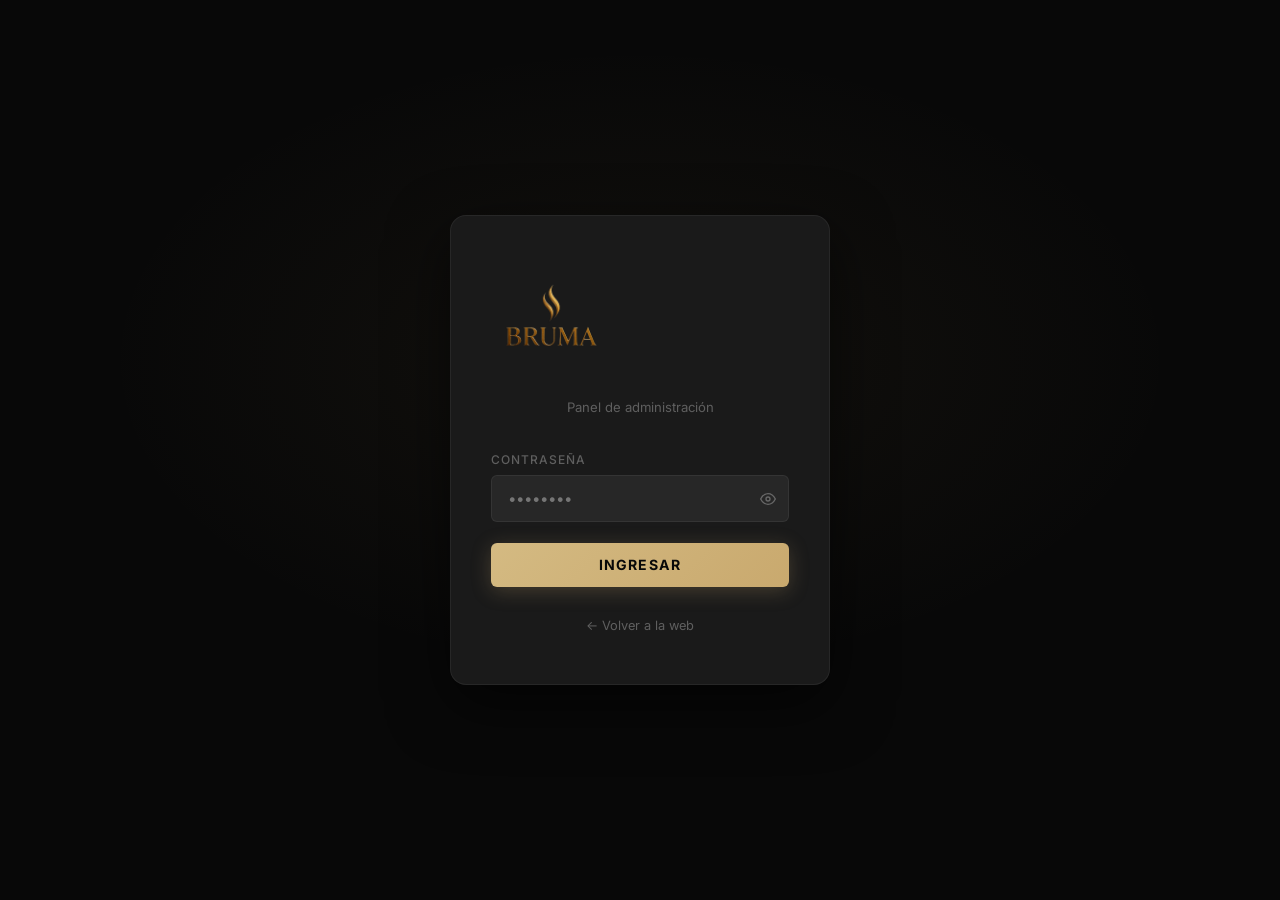
<file: admin.html>
<!DOCTYPE html>
<html lang="es">
<head>
  <meta charset="UTF-8" />
  <meta name="viewport" content="width=device-width, initial-scale=1.0" />
  <meta name="robots" content="noindex, nofollow" />
  <title>Admin — Bruma</title>
  <link rel="preconnect" href="https://fonts.googleapis.com" />
  <link rel="preconnect" href="https://fonts.gstatic.com" crossorigin />
  <link href="https://fonts.googleapis.com/css2?family=Playfair+Display:wght@400;600&family=Inter:wght@300;400;500;600&display=swap" rel="stylesheet" />
  <link rel="stylesheet" href="admin.css?v=20260711c" />
</head>
<body>

  <!-- ==================== LOGIN ==================== -->
  <div class="login-screen" id="loginScreen">
    <div class="login-card">
      <img src="img/logo.png" alt="Bruma" class="login-logo-img" />
      <p class="login-sub">Panel de administración</p>

      <div class="login-form">
        <div class="login-field">
          <label for="password">Contraseña</label>
          <div class="password-wrap">
            <input type="password" id="password" placeholder="••••••••" autocomplete="current-password" />
            <button type="button" class="toggle-pw" id="togglePassword" aria-label="Ver contraseña">
              <svg id="iconShow" width="16" height="16" viewBox="0 0 24 24" fill="none" stroke="currentColor" stroke-width="2"><path d="M1 12s4-8 11-8 11 8 11 8-4 8-11 8-11-8-11-8z"/><circle cx="12" cy="12" r="3"/></svg>
              <svg id="iconHide" width="16" height="16" viewBox="0 0 24 24" fill="none" stroke="currentColor" stroke-width="2" style="display:none"><path d="M17.94 17.94A10.07 10.07 0 0112 20c-7 0-11-8-11-8a18.45 18.45 0 015.06-5.94"/><path d="M9.9 4.24A9.12 9.12 0 0112 4c7 0 11 8 11 8a18.5 18.5 0 01-2.16 3.19"/><line x1="1" y1="1" x2="23" y2="23"/></svg>
            </button>
          </div>
        </div>
        <p class="login-error" id="loginError" style="display:none">Contraseña incorrecta</p>
        <button class="btn-ingresar" id="btnIngresar">Ingresar</button>
      </div>

      <a href="index.html" class="login-back">← Volver a la web</a>
    </div>
  </div>


  <!-- ==================== PANEL ADMIN ==================== -->
  <div class="admin-wrap" id="adminPanel" style="display:none">

    <!-- Sidebar -->
    <aside class="admin-sidebar" id="adminSidebar">
      <div class="sidebar-header">
        <div class="sidebar-logo">
          <img src="img/logo.png" alt="Bruma" class="sidebar-logo-img" />
        </div>
        <button class="sidebar-close" id="sidebarClose" aria-label="Cerrar menú">✕</button>
      </div>

      <nav class="sidebar-nav">
        <button class="tab" data-tab="productos" aria-selected="true">
          <svg viewBox="0 0 24 24" fill="none" stroke="currentColor" stroke-width="1.8"><path d="M21 16V8a2 2 0 00-1-1.73l-7-4a2 2 0 00-2 0l-7 4A2 2 0 003 8v8a2 2 0 001 1.73l7 4a2 2 0 002 0l7-4A2 2 0 0021 16z"/></svg>
          Productos
        </button>
        <button class="tab" data-tab="consultas">
          <svg viewBox="0 0 24 24" fill="none" stroke="currentColor" stroke-width="1.8"><path d="M21 15a2 2 0 01-2 2H7l-4 4V5a2 2 0 012-2h14a2 2 0 012 2z"/></svg>
          Consultas <span class="tab-badge" id="consultasBadge" style="display:none"></span>
        </button>
        <button class="tab" data-tab="config">
          <svg viewBox="0 0 24 24" fill="none" stroke="currentColor" stroke-width="1.8"><circle cx="12" cy="12" r="3"/><path d="M19.07 4.93l-1.41 1.41M18.36 19.07l-1.41-1.41M4.93 19.07l1.41-1.41M5.64 4.93l1.41 1.41M21 12h-2M5 12H3M12 21v-2M12 5V3"/></svg>
          Configuración
        </button>
      </nav>

      <div class="sidebar-footer">
        <a href="index.html" class="sidebar-link" target="_blank">
          <svg viewBox="0 0 24 24" fill="none" stroke="currentColor" stroke-width="2" width="15" height="15"><path d="M18 13v6a2 2 0 01-2 2H5a2 2 0 01-2-2V8a2 2 0 012-2h6"/><polyline points="15 3 21 3 21 9"/><line x1="10" y1="14" x2="21" y2="3"/></svg>
          Ver web
        </a>
        <button class="btn-logout" id="btnLogout">
          <svg viewBox="0 0 24 24" fill="none" stroke="currentColor" stroke-width="2" width="15" height="15"><path d="M9 21H5a2 2 0 01-2-2V5a2 2 0 012-2h4"/><polyline points="16 17 21 12 16 7"/><line x1="21" y1="12" x2="9" y2="12"/></svg>
          Cerrar sesión
        </button>
      </div>
    </aside>

    <!-- Main content -->
    <main class="admin-main">

      <!-- Topbar -->
      <div class="admin-topbar">
        <button class="menu-toggle" id="menuToggle" aria-label="Menú">
          <svg viewBox="0 0 24 24" fill="none" stroke="currentColor" stroke-width="2" width="20" height="20"><line x1="3" y1="6" x2="21" y2="6"/><line x1="3" y1="12" x2="21" y2="12"/><line x1="3" y1="18" x2="21" y2="18"/></svg>
        </button>
        <h2 class="topbar-title" id="topbarTitle">Productos</h2>
        <button class="btn-guardar" id="btnGuardar">
          <svg viewBox="0 0 24 24" fill="none" stroke="currentColor" stroke-width="2" width="16" height="16"><path d="M19 21H5a2 2 0 01-2-2V5a2 2 0 012-2h11l5 5v11a2 2 0 01-2 2z"/><polyline points="17 21 17 13 7 13 7 21"/><polyline points="7 3 7 8 15 8"/></svg>
          Guardar cambios
        </button>
      </div>

      <!-- ── TAB: PRODUCTOS ── -->
      <section class="tab-content active" id="tab-productos">
        <div id="productosAdmin"></div>
      </section>

      <!-- ── TAB: CONSULTAS ── -->
      <section class="tab-content" id="tab-consultas">
        <div id="consultasAdmin"></div>
      </section>

      <!-- ── TAB: CONFIGURACIÓN ── -->
      <section class="tab-content" id="tab-config">
        <div class="section-intro">
          <h3>Configuración general</h3>
          <p>Estos datos se usan en toda la web automáticamente. Guardá los cambios cuando termines.</p>
        </div>

        <div class="config-grid">
          <div class="config-card">
            <h4>WhatsApp</h4>
            <div class="admin-field">
              <label>Número (con código de país, sin + ni espacios)</label>
              <input type="text" id="cfgWhatsapp" placeholder="Ej: 5491155667788" />
              <small>Para Argentina: 549 + código de área + número (sin el 0 ni el 15)</small>
            </div>
          </div>
          <div class="config-card">
            <h4>Email de contacto</h4>
            <div class="admin-field">
              <input type="email" id="cfgEmail" placeholder="info@perfumeria.com.ar" />
            </div>
          </div>
          <div class="config-card">
            <h4>Dirección / Ubicación</h4>
            <div class="admin-field">
              <input type="text" id="cfgDireccion" placeholder="Ej: Buenos Aires, Argentina" />
            </div>
          </div>
          <div class="config-card">
            <h4>Instagram</h4>
            <div class="admin-field">
              <input type="url" id="cfgInstagram" placeholder="https://www.instagram.com/tuperfumeria" />
            </div>
          </div>
          <div class="config-card config-card--full">
            <h4>Cambiar contraseña admin</h4>
            <div class="admin-field">
              <label>Nueva contraseña (mínimo 6 caracteres)</label>
              <input type="password" id="cfgPassword" placeholder="Nueva contraseña" autocomplete="new-password" />
            </div>
            <button class="btn-cfg-pw" id="btnCfgPassword">Cambiar contraseña</button>
          </div>
          <div class="config-card config-card--full" id="migracionCard" hidden>
            <h4>Migrar datos de este navegador</h4>
            <p style="font-size:0.85rem;color:var(--white-60);margin-bottom:0.8rem">
              Detectamos <strong id="migracionCantidad">0</strong> productos cargados antes de tener servidor propio,
              guardados solo en este navegador. Migralos una vez para que queden guardados en el servidor y se vean
              para todos los visitantes.
            </p>
            <button class="btn-cfg-pw" id="btnMigrar">Migrar ahora</button>
          </div>
        </div>
      </section>

    </main>
  </div>

  <!-- Toast -->
  <div class="toast" id="toast" hidden>
    <svg viewBox="0 0 24 24" fill="none" stroke="currentColor" stroke-width="2.5" width="16" height="16"><polyline points="20 6 9 17 4 12"/></svg>
    ¡Guardado exitosamente!
  </div>

  <script src="admin.js"></script>
</body>
</html>
</file>
<file: admin.css>
/* ============================================================
   Bruma — admin.css
   Dashboard oscuro y premium
   ============================================================ */

:root {
  --noir:        #080808;
  --noir-1:      #0f0f0f;
  --noir-2:      #1a1a1a;
  --noir-3:      #242424;
  --noir-4:      #2e2e2e;
  --gold:        #c9a96e;
  --gold-bright: #d4ba82;
  --gold-dim:    #8a6f45;
  --gold-glow:   rgba(201,169,110,0.12);
  --white:       #ffffff;
  --white-80:    rgba(255,255,255,0.80);
  --white-60:    rgba(255,255,255,0.60);
  --white-30:    rgba(255,255,255,0.30);
  --white-10:    rgba(255,255,255,0.06);
  --border:      rgba(201,169,110,0.18);
  --border-s:    rgba(255,255,255,0.06);
  --green:       #4caf50;
  --red:         #e05a4a;
  --font-serif:  'Playfair Display', Georgia, serif;
  --font-sans:   'Inter', system-ui, sans-serif;
  --ease:        cubic-bezier(0.25, 0.46, 0.45, 0.94);
  --dur:         0.3s;
  --radius:      10px;
  --radius-sm:   6px;
  --sidebar-w:   240px;
}

*, *::before, *::after { box-sizing: border-box; margin: 0; padding: 0; }
html { -webkit-font-smoothing: antialiased; }
body {
  background: var(--noir);
  color: var(--white-80);
  font-family: var(--font-sans);
  font-size: 0.9rem;
  line-height: 1.6;
}
button { font-family: inherit; cursor: pointer; border: none; background: none; }
input, select, textarea { font-family: inherit; }
a { color: inherit; text-decoration: none; }
img { display: block; max-width: 100%; }

/* ── LOGIN ────────────────────────────────────────────────── */
.login-screen {
  min-height: 100vh;
  display: flex;
  align-items: center;
  justify-content: center;
  padding: 2rem;
  background: var(--noir);
  background-image: radial-gradient(ellipse 60% 50% at 50% 40%, rgba(201,169,110,0.06) 0%, transparent 70%);
}
.login-card {
  background: var(--noir-2);
  border: 1px solid var(--border-s);
  border-radius: 16px;
  padding: 3rem 2.5rem;
  width: 100%;
  max-width: 380px;
  text-align: center;
  box-shadow: 0 20px 60px rgba(0,0,0,0.6);
}
.login-logo-img {
  width: 120px;
  height: auto;
  margin-bottom: 0.8rem;
}
.login-sub { font-size: 0.82rem; color: var(--white-30); margin-bottom: 2rem; }
.login-form { display: flex; flex-direction: column; gap: 0.9rem; }
.login-field { text-align: left; }
.login-field label {
  display: block;
  font-size: 0.75rem;
  font-weight: 500;
  letter-spacing: 0.08em;
  text-transform: uppercase;
  color: var(--white-30);
  margin-bottom: 0.4rem;
}
.password-wrap { position: relative; }
.password-wrap input {
  width: 100%;
  padding: 0.8rem 2.8rem 0.8rem 1rem;
  background: var(--white-10);
  border: 1px solid var(--border-s);
  border-radius: var(--radius-sm);
  color: var(--white);
  font-size: 0.95rem;
  outline: none;
  transition: border-color var(--dur);
}
.password-wrap input:focus { border-color: var(--gold); }
.toggle-pw {
  position: absolute;
  right: 0.8rem;
  top: 50%;
  transform: translateY(-50%);
  color: var(--white-30);
  transition: color var(--dur);
  display: flex;
  align-items: center;
}
.toggle-pw:hover { color: var(--white-80); }
.login-error {
  font-size: 0.78rem;
  color: var(--red);
  text-align: center;
}
.btn-ingresar {
  width: 100%;
  padding: 0.85rem;
  background: linear-gradient(135deg, var(--gold-bright) 0%, var(--gold) 100%);
  color: var(--noir);
  border: none;
  border-radius: var(--radius-sm);
  font-size: 0.88rem;
  font-weight: 700;
  letter-spacing: 0.08em;
  text-transform: uppercase;
  cursor: pointer;
  transition: opacity var(--dur), transform var(--dur) var(--ease), box-shadow var(--dur);
  box-shadow: 0 4px 20px rgba(201,169,110,0.25);
  margin-top: 0.4rem;
}
.btn-ingresar:hover { opacity: 0.9; transform: translateY(-1px); box-shadow: 0 6px 28px rgba(201,169,110,0.35); }
.login-back {
  display: inline-block;
  margin-top: 1.8rem;
  font-size: 0.8rem;
  color: var(--white-30);
  transition: color var(--dur);
}
.login-back:hover { color: var(--white-60); }

/* ── LAYOUT ───────────────────────────────────────────────── */
.admin-wrap {
  display: flex;
  min-height: 100vh;
}

/* Sidebar */
.admin-sidebar {
  width: var(--sidebar-w);
  background: var(--noir-1);
  border-right: 1px solid var(--border-s);
  display: flex;
  flex-direction: column;
  position: fixed;
  top: 0; left: 0; bottom: 0;
  z-index: 200;
  transition: transform 0.35s var(--ease);
}
.sidebar-header {
  position: relative;
  padding: 1.4rem 1.2rem;
  border-bottom: 1px solid var(--border-s);
  display: flex;
  align-items: center;
  justify-content: center;
}
.sidebar-logo {
  display: flex;
  align-items: center;
  justify-content: center;
}
.sidebar-logo-img {
  height: 84px;
  width: auto;
}
.sidebar-close { display: none; position: absolute; top: 1rem; right: 1rem; color: var(--white-30); font-size: 1.1rem; padding: 0.2rem; }
.sidebar-close:hover { color: var(--white); }

.sidebar-nav { flex: 1; padding: 1rem 0.75rem; display: flex; flex-direction: column; gap: 0.25rem; }
.tab {
  display: flex;
  align-items: center;
  gap: 0.7rem;
  width: 100%;
  padding: 0.7rem 0.9rem;
  border-radius: var(--radius-sm);
  font-size: 0.85rem;
  color: var(--white-60);
  transition: background var(--dur), color var(--dur);
  text-align: left;
  cursor: pointer;
}
.tab svg { width: 16px; height: 16px; flex-shrink: 0; }
.tab:hover { background: var(--white-10); color: var(--white-80); }
.tab.active { background: var(--gold-glow); color: var(--gold); border: 1px solid var(--border); }

.sidebar-footer {
  padding: 1rem 0.75rem;
  border-top: 1px solid var(--border-s);
  display: flex;
  flex-direction: column;
  gap: 0.3rem;
}
.sidebar-link {
  display: flex;
  align-items: center;
  gap: 0.6rem;
  padding: 0.6rem 0.9rem;
  border-radius: var(--radius-sm);
  font-size: 0.82rem;
  color: var(--white-30);
  transition: color var(--dur), background var(--dur);
}
.sidebar-link:hover { color: var(--white-80); background: var(--white-10); }
.btn-logout {
  display: flex;
  align-items: center;
  gap: 0.6rem;
  width: 100%;
  padding: 0.6rem 0.9rem;
  border-radius: var(--radius-sm);
  font-size: 0.82rem;
  color: var(--white-30);
  transition: color var(--dur), background var(--dur);
  text-align: left;
  cursor: pointer;
}
.btn-logout:hover { color: var(--red); background: rgba(224,90,74,0.08); }

/* Main */
.admin-main {
  margin-left: var(--sidebar-w);
  flex: 1;
  display: flex;
  flex-direction: column;
  min-height: 100vh;
  background: var(--noir);
}

/* Topbar */
.admin-topbar {
  display: flex;
  align-items: center;
  gap: 1rem;
  padding: 1rem 1.8rem;
  background: var(--noir-1);
  border-bottom: 1px solid var(--border-s);
  position: sticky;
  top: 0;
  z-index: 100;
}
.menu-toggle { display: none; color: var(--white-60); }
.menu-toggle:hover { color: var(--white); }
.topbar-title {
  flex: 1;
  font-family: var(--font-serif);
  font-size: 1.1rem;
  font-weight: 600;
  color: var(--white);
}
.btn-guardar {
  display: flex;
  align-items: center;
  gap: 0.5rem;
  padding: 0.65rem 1.4rem;
  background: linear-gradient(135deg, var(--gold-bright) 0%, var(--gold) 100%);
  color: var(--noir);
  border: none;
  border-radius: var(--radius-sm);
  font-size: 0.82rem;
  font-weight: 700;
  letter-spacing: 0.06em;
  cursor: pointer;
  transition: opacity var(--dur), box-shadow var(--dur), transform var(--dur) var(--ease);
  box-shadow: 0 3px 14px rgba(201,169,110,0.2);
  white-space: nowrap;
}
.btn-guardar:hover { opacity: 0.9; box-shadow: 0 5px 20px rgba(201,169,110,0.3); transform: translateY(-1px); }

/* Tab content */
.tab-content { display: none; padding: 1.8rem; }
.tab-content.active { display: block; }

/* ── PRODUCTOS ADMIN ──────────────────────────────────────── */
.prod-admin-topbar {
  display: flex;
  align-items: center;
  gap: 1rem;
  margin-bottom: 1.5rem;
  flex-wrap: wrap;
}
.btn-add-prod {
  display: flex;
  align-items: center;
  gap: 0.4rem;
  padding: 0.7rem 1.4rem;
  background: var(--gold-glow);
  border: 1px solid var(--border);
  border-radius: var(--radius-sm);
  color: var(--gold);
  font-size: 0.85rem;
  font-weight: 600;
  letter-spacing: 0.05em;
  cursor: pointer;
  transition: all var(--dur) var(--ease);
}
.btn-add-prod:hover {
  background: linear-gradient(135deg, var(--gold-bright) 0%, var(--gold) 100%);
  border-color: var(--gold);
  color: var(--noir);
}

/* Product form */
.prod-form {
  background: var(--noir-2);
  border: 1px solid var(--border);
  border-radius: var(--radius);
  padding: 1.5rem;
  margin-bottom: 1.5rem;
  animation: slideDown 0.3s var(--ease);
}
@keyframes slideDown {
  from { opacity: 0; transform: translateY(-12px); }
  to   { opacity: 1; transform: translateY(0); }
}
.prod-form-title {
  font-size: 0.85rem;
  font-weight: 600;
  color: var(--gold);
  letter-spacing: 0.08em;
  text-transform: uppercase;
  margin-bottom: 1.2rem;
  padding-bottom: 0.8rem;
  border-bottom: 1px solid var(--border-s);
}
.prod-form-grid {
  display: grid;
  grid-template-columns: 1fr 1fr;
  gap: 1rem;
}
.prod-form-desc  { grid-column: 1 / -1; }
.prod-form-img   { grid-column: 1 / -1; }

.prod-form-btns {
  display: flex;
  gap: 0.6rem;
  margin-top: 1.2rem;
  padding-top: 1rem;
  border-top: 1px solid var(--border-s);
}
.prod-form-error {
  margin-top: 0.6rem;
  font-size: 0.78rem;
  color: var(--red);
}

.btn-primary-sm {
  padding: 0.6rem 1.4rem;
  background: linear-gradient(135deg, var(--gold-bright) 0%, var(--gold) 100%);
  color: var(--noir);
  border: none;
  border-radius: var(--radius-sm);
  font-size: 0.82rem;
  font-weight: 700;
  cursor: pointer;
  transition: opacity var(--dur);
}
.btn-primary-sm:hover { opacity: 0.88; }
.btn-ghost-sm {
  padding: 0.6rem 1.2rem;
  background: transparent;
  color: var(--white-60);
  border: 1px solid var(--border-s);
  border-radius: var(--radius-sm);
  font-size: 0.82rem;
  cursor: pointer;
  transition: all var(--dur);
}
.btn-ghost-sm:hover { border-color: var(--border); color: var(--white-80); }

/* Product list */
.prod-admin-list { display: flex; flex-direction: column; gap: 0.6rem; }
.prod-admin-empty {
  padding: 3rem;
  text-align: center;
  color: var(--white-30);
  font-size: 0.9rem;
  background: var(--white-10);
  border: 1px dashed var(--border-s);
  border-radius: var(--radius);
}
.prod-admin-row {
  display: flex;
  align-items: center;
  gap: 1rem;
  padding: 1rem;
  background: var(--noir-2);
  border: 1px solid var(--border-s);
  border-radius: var(--radius-sm);
  transition: border-color var(--dur);
}
.prod-admin-row:hover { border-color: var(--border); }
.prod-admin-thumb {
  width: 52px; height: 52px;
  border-radius: var(--radius-sm);
  object-fit: cover;
  border: 1px solid var(--border-s);
  flex-shrink: 0;
}
.prod-admin-thumb--empty {
  background: var(--white-10);
  display: flex;
  align-items: center;
  justify-content: center;
}
.prod-admin-info {
  flex: 1;
  min-width: 0;
  display: flex;
  flex-direction: column;
  gap: 0.2rem;
}
.prod-admin-info strong {
  font-size: 0.9rem;
  color: var(--white);
  white-space: nowrap;
  overflow: hidden;
  text-overflow: ellipsis;
}
.prod-admin-cat-tag {
  display: inline-block;
  font-size: 0.65rem;
  font-weight: 600;
  text-transform: uppercase;
  letter-spacing: 0.1em;
  color: var(--gold);
  background: var(--gold-glow);
  border: 1px solid var(--border);
  border-radius: 4px;
  padding: 0.1rem 0.4rem;
  width: fit-content;
}
.prod-admin-info span {
  font-size: 0.8rem;
  color: var(--white-60);
}
.prod-admin-info small {
  font-size: 0.75rem;
  color: var(--white-30);
  white-space: nowrap;
  overflow: hidden;
  text-overflow: ellipsis;
}
.prod-admin-actions {
  display: flex;
  gap: 0.4rem;
  flex-shrink: 0;
}
.btn-edit-prod {
  padding: 0.4rem 0.9rem;
  background: var(--white-10);
  border: 1px solid var(--border-s);
  border-radius: var(--radius-sm);
  color: var(--white-60);
  font-size: 0.78rem;
  cursor: pointer;
  transition: all var(--dur);
}
.btn-edit-prod:hover { border-color: var(--gold); color: var(--gold); background: var(--gold-glow); }
.btn-del-prod {
  padding: 0.4rem 0.8rem;
  background: transparent;
  border: 1px solid transparent;
  border-radius: var(--radius-sm);
  color: var(--white-30);
  font-size: 0.78rem;
  cursor: pointer;
  transition: all var(--dur);
}
.btn-del-prod:hover { border-color: rgba(224,90,74,0.35); color: var(--red); background: rgba(224,90,74,0.08); }

/* Preview image in form */
.pf-preview {
  width: 80px; height: 80px;
  border-radius: var(--radius-sm);
  object-fit: cover;
  border: 1px solid var(--border-s);
  margin-top: 0.5rem;
}

/* ── ADMIN FIELDS ─────────────────────────────────────────── */
.admin-field {
  display: flex;
  flex-direction: column;
  gap: 0.4rem;
}
.admin-field label {
  font-size: 0.72rem;
  font-weight: 500;
  letter-spacing: 0.08em;
  text-transform: uppercase;
  color: var(--white-30);
}
.admin-field small {
  font-size: 0.72rem;
  color: var(--white-30);
  margin-top: 0.15rem;
}
.pf-checks {
  display: flex;
  gap: 1rem;
  align-items: center;
  padding: 0.5rem 0;
}
.pf-check-label {
  display: flex;
  align-items: center;
  gap: 0.4rem;
  font-size: 0.88rem;
  color: var(--white-80);
  cursor: pointer;
  text-transform: none;
  letter-spacing: 0;
}
.pf-check-label input[type="checkbox"] {
  accent-color: var(--gold);
  width: 15px;
  height: 15px;
  cursor: pointer;
}
.admin-field input,
.admin-field select,
.admin-field textarea {
  background: var(--white-10);
  border: 1px solid var(--border-s);
  border-radius: var(--radius-sm);
  padding: 0.7rem 0.9rem;
  color: var(--white);
  font-size: 0.88rem;
  outline: none;
  transition: border-color var(--dur), background var(--dur);
  resize: vertical;
}
.admin-field input::placeholder,
.admin-field textarea::placeholder { color: var(--white-30); }
.admin-field input:focus,
.admin-field select:focus,
.admin-field textarea:focus { border-color: var(--gold); background: rgba(255,255,255,0.05); }
.admin-field input[type="file"] {
  padding: 0.5rem 0.6rem;
  cursor: pointer;
  font-size: 0.8rem;
  color: var(--white-60);
}
.admin-field select {
  background-color: var(--noir-2);
  appearance: none;
  -webkit-appearance: none;
  background-image: url("data:image/svg+xml,%3Csvg xmlns='http://www.w3.org/2000/svg' width='10' height='6' fill='none'%3E%3Cpath d='M1 1l4 4 4-4' stroke='%23c9a96e' stroke-width='1.4' stroke-linecap='round' stroke-linejoin='round'/%3E%3C/svg%3E");
  background-repeat: no-repeat;
  background-position: right 0.8rem center;
  padding-right: 2rem;
  cursor: pointer;
}
.admin-field select option { background: var(--noir-2); }

/* ── SECCIONES (imágenes) ──────────────────────────────────── */
.section-intro { margin-bottom: 1.5rem; }
.section-intro h3 {
  font-family: var(--font-serif);
  font-size: 1.05rem;
  font-weight: 600;
  color: var(--white);
  margin-bottom: 0.4rem;
}
.section-intro p { font-size: 0.82rem; color: var(--white-60); }

.admin-cards-grid {
  display: grid;
  grid-template-columns: repeat(auto-fill, minmax(280px, 1fr));
  gap: 1.2rem;
}
.admin-card {
  background: var(--noir-2);
  border: 1px solid var(--border-s);
  border-radius: var(--radius);
  overflow: hidden;
  transition: border-color var(--dur);
}
.admin-card:hover { border-color: var(--border); }
.admin-card-preview {
  aspect-ratio: 16/9;
  background: var(--noir-3);
  overflow: hidden;
  position: relative;
}
.admin-card-preview img {
  width: 100%; height: 100%;
  object-fit: cover;
}
.admin-card-preview .no-img {
  position: absolute;
  inset: 0;
  display: flex;
  align-items: center;
  justify-content: center;
  color: var(--white-30);
  font-size: 0.8rem;
  letter-spacing: 0.08em;
}
.admin-card-body { padding: 1.2rem; display: flex; flex-direction: column; gap: 0.8rem; }
.admin-card-title {
  font-size: 0.82rem;
  font-weight: 600;
  color: var(--white-80);
  letter-spacing: 0.06em;
  text-transform: uppercase;
}
.btn-remove {
  padding: 0.4rem 0.8rem;
  background: transparent;
  border: 1px solid var(--border-s);
  border-radius: var(--radius-sm);
  color: var(--white-30);
  font-size: 0.75rem;
  cursor: pointer;
  margin-top: 0.3rem;
  transition: all var(--dur);
  width: fit-content;
}
.btn-remove:hover { border-color: rgba(224,90,74,0.35); color: var(--red); }

/* ── CONFIG ───────────────────────────────────────────────── */
.config-grid {
  display: grid;
  grid-template-columns: repeat(auto-fill, minmax(300px, 1fr));
  gap: 1.2rem;
}
.config-card {
  background: var(--noir-2);
  border: 1px solid var(--border-s);
  border-radius: var(--radius);
  padding: 1.4rem;
  display: flex;
  flex-direction: column;
  gap: 0.8rem;
}
.config-card--full { grid-column: 1 / -1; }
.config-card[hidden] { display: none; }
.config-card h4 {
  font-size: 0.78rem;
  font-weight: 600;
  letter-spacing: 0.1em;
  text-transform: uppercase;
  color: var(--gold);
  padding-bottom: 0.7rem;
  border-bottom: 1px solid var(--border-s);
}
.btn-cfg-pw {
  padding: 0.55rem 1.2rem;
  background: var(--gold-glow);
  border: 1px solid var(--border);
  border-radius: var(--radius-sm);
  color: var(--gold);
  font-size: 0.8rem;
  font-weight: 600;
  cursor: pointer;
  width: fit-content;
  transition: all var(--dur);
}
.btn-cfg-pw:hover { background: var(--gold); color: var(--noir); }

/* ── TOAST ────────────────────────────────────────────────── */
.toast {
  position: fixed;
  bottom: 2rem;
  left: 50%;
  transform: translateX(-50%);
  background: var(--noir-3);
  border: 1px solid var(--border);
  border-radius: 8px;
  padding: 0.75rem 1.5rem;
  font-size: 0.85rem;
  color: var(--gold);
  display: flex;
  align-items: center;
  gap: 0.6rem;
  box-shadow: 0 8px 30px rgba(0,0,0,0.5);
  z-index: 9999;
  animation: toastIn 0.3s var(--ease);
}
.toast[hidden] { display: none; }
@keyframes toastIn {
  from { opacity: 0; transform: translateX(-50%) translateY(12px); }
  to   { opacity: 1; transform: translateX(-50%) translateY(0); }
}

/* ── RESPONSIVE ───────────────────────────────────────────── */
@media (max-width: 768px) {
  .admin-sidebar {
    transform: translateX(-100%);
  }
  .admin-sidebar.open {
    transform: translateX(0);
    box-shadow: 8px 0 30px rgba(0,0,0,0.5);
  }
  .sidebar-close { display: block; }
  .admin-main { margin-left: 0; }
  .menu-toggle { display: flex; }

  .prod-form-grid { grid-template-columns: 1fr; }
  .config-grid { grid-template-columns: 1fr; }
  .config-card--full { grid-column: 1; }
  .tab-content { padding: 1.2rem; }
}

@media (max-width: 480px) {
  .prod-admin-row { flex-wrap: wrap; }
  .prod-admin-actions { width: 100%; justify-content: flex-end; }
  .admin-cards-grid { grid-template-columns: 1fr; }
}

/* ============================================================
   CONSULTAS
   ============================================================ */
.tab-badge {
  display: inline-block;
  background: var(--gold);
  color: var(--noir);
  font-size: 0.62rem;
  font-weight: 700;
  border-radius: 999px;
  padding: 1px 6px;
  margin-left: 6px;
  vertical-align: middle;
}
.consultas-list {
  display: flex;
  flex-direction: column;
  gap: 0.75rem;
  padding: 1rem 0;
}
.consulta-row {
  background: var(--white-10);
  border: 1px solid var(--border-s);
  border-radius: var(--radius);
  padding: 1.2rem 1.4rem;
  display: flex;
  flex-direction: column;
  gap: 0.75rem;
}
.consulta-row--nueva {
  border-color: rgba(201,169,110,0.45);
  background: rgba(201,169,110,0.06);
}
.consulta-header {
  display: flex;
  justify-content: space-between;
  align-items: flex-start;
  gap: 1rem;
  flex-wrap: wrap;
}
.consulta-info {
  display: flex;
  flex-direction: column;
  gap: 0.2rem;
}
.consulta-info strong {
  font-size: 0.92rem;
  color: var(--white);
}
.consulta-info span {
  font-size: 0.78rem;
  color: var(--white-60);
}
.consulta-meta {
  display: flex;
  align-items: center;
  gap: 0.6rem;
  flex-shrink: 0;
}
.consulta-badge-nueva {
  font-size: 0.62rem;
  font-weight: 600;
  background: var(--gold);
  color: var(--noir);
  padding: 2px 8px;
  border-radius: 999px;
  text-transform: uppercase;
  letter-spacing: 0.08em;
}
.consulta-fecha {
  font-size: 0.75rem;
  color: var(--white-30);
}
.consulta-btn-borrar {
  background: none;
  border: none;
  color: var(--white-30);
  cursor: pointer;
  font-size: 0.8rem;
  padding: 2px 4px;
  transition: color var(--dur);
}
.consulta-btn-borrar:hover { color: #e05555; }
.consulta-mensaje {
  font-size: 0.88rem;
  color: var(--white-80);
  line-height: 1.6;
  margin: 0;
  white-space: pre-wrap;
}
</file>
